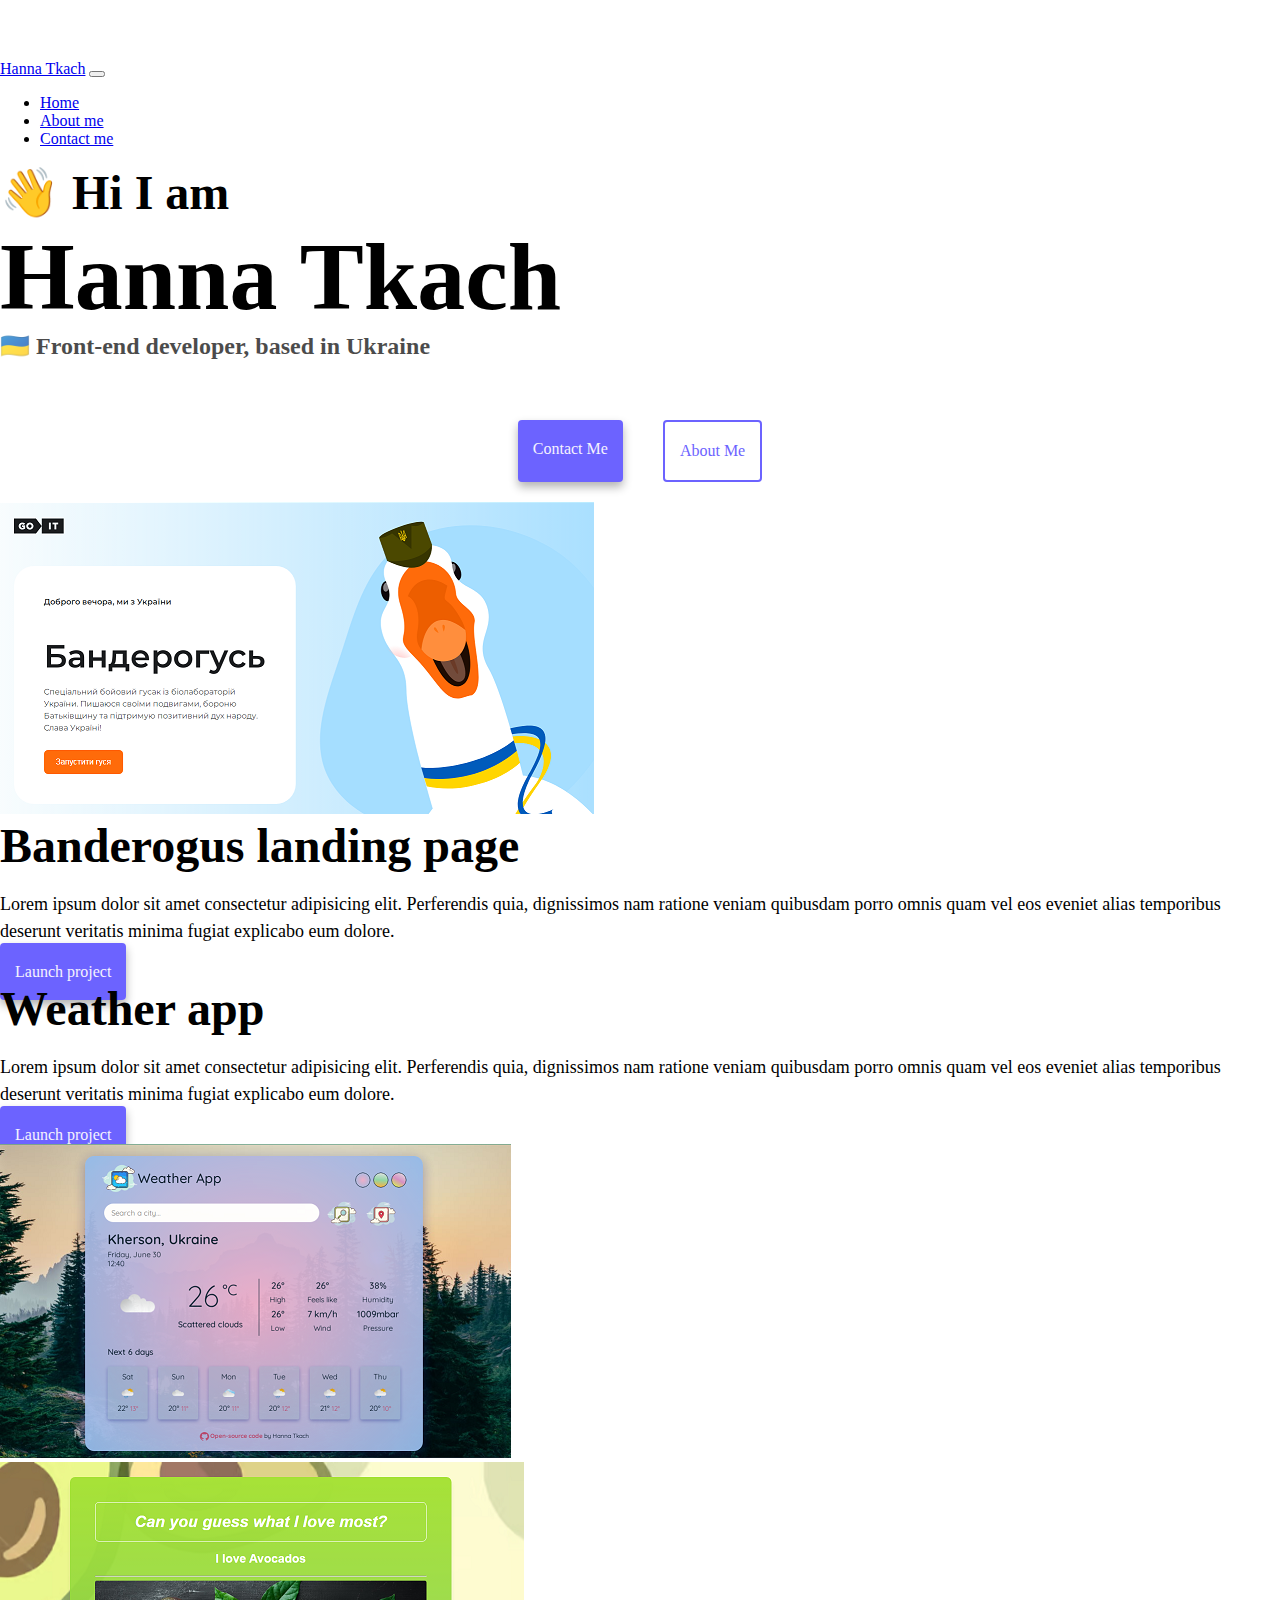
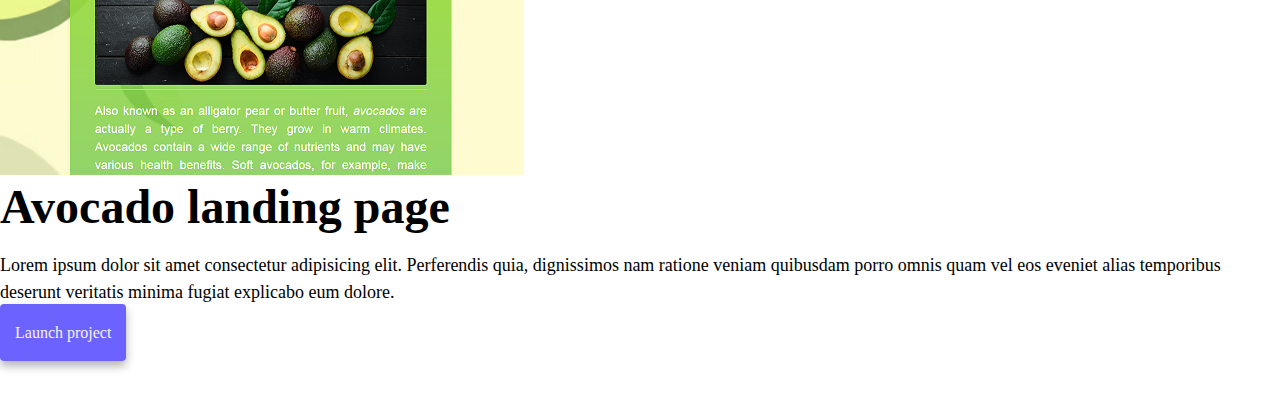
<file: index.html>
<!DOCTYPE html>
<html lang="en">
  <head>
    <meta charset="UTF-8" />
    <meta http-equiv="X-UA-Compatible" content="IE=edge" />
    <meta
      name="description"
      content="Let me introduce myself as a Front-end developer and show my first projects."
    />
    <meta name="viewport" content="width=device-width, initial-scale=1.0" />
    <title>Hanna Tkach - a Front-end developer, based in Ukraine</title>
    <link
      href="https://cdn.jsdelivr.net/npm/bootstrap@5.3.0/dist/css/bootstrap.min.css"
      rel="stylesheet"
      integrity="sha384-9ndCyUaIbzAi2FUVXJi0CjmCapSmO7SnpJef0486qhLnuZ2cdeRhO02iuK6FUUVM"
      crossorigin="anonymous"
    />
    <link rel="stylesheet" href="/css/style.css" />
    <script
      src="https://cdn.jsdelivr.net/npm/bootstrap@5.3.0/dist/js/bootstrap.bundle.min.js"
      integrity="sha384-geWF76RCwLtnZ8qwWowPQNguL3RmwHVBC9FhGdlKrxdiJJigb/j/68SIy3Te4Bkz"
      crossorigin="anonymous"
    ></script>
  </head>
  <body>
    <nav class="navbar navbar-expand-lg navbar-light bg-light fixed-top">
      <div class="container-fluid">
        <a class="navbar-brand" href="/index.html" title="Hello! It's me!"
          >Hanna Tkach</a
        >
        <button
          class="navbar-toggler"
          type="button"
          data-bs-toggle="collapse"
          data-bs-target="#navbarNav"
          aria-controls="navbarNav"
          aria-expanded="false"
          aria-label="Toggle navigation"
        >
          <span class="navbar-toggler-icon"></span>
        </button>
        <div class="collapse navbar-collapse" id="navbarNav">
          <ul class="navbar-nav">
            <li class="nav-item">
              <a
                class="nav-link active"
                aria-current="page"
                href="index.html"
                title="Back to homepage"
                >Home</a
              >
            </li>
            <li class="nav-item">
              <a class="nav-link" href="/about.html" title="About me"
                >About me</a
              >
            </li>
            <li class="nav-item">
              <a class="nav-link" href="/about.html" title="Contact me"
                >Contact me</a
              >
            </li>
          </ul>
        </div>
      </div>
    </nav>
    <h2 class="text-center">👋 Hi I am</h2>
    <h1 class="text-center">Hanna Tkach</h1>
    <h3 class="text-center">🇺🇦 Front-end developer, based in Ukraine</h3>
    <div class="navigation-links mb-5">
      <a
        href="/about.html#contact"
        class="contact-link"
        title="Ask me a question"
        >Contact me</a
      >
      <a href="/about.html" class="about-link" title="Read more about me"
        >About me</a
      >
    </div>
    <div class="container">
      <div class="row">
        <div class="col-md-6">
          <img src="images/gus.png" class="img-fluid rounded" />
        </div>
        <div class="col-md-6">
          <h2 class="mb-3">Banderogus landing page</h2>
          <p>
            Lorem ipsum dolor sit amet consectetur adipisicing elit. Perferendis
            quia, dignissimos nam ratione veniam quibusdam porro omnis quam vel
            eos eveniet alias temporibus deserunt veritatis minima fugiat
            explicabo eum dolore.
          </p>
          <div class="mt-5">
            <a
              href="https://chic-sprinkles-f982bc.netlify.app/"
              target="_blank"
              class="project-link"
              title="Watch this project"
              >Launch project</a
            >
          </div>
        </div>
      </div>
      <div class="row mt-5">
        <div class="col-md-6">
          <h2 class="mb-3">Weather app</h2>
          <p>
            Lorem ipsum dolor sit amet consectetur adipisicing elit. Perferendis
            quia, dignissimos nam ratione veniam quibusdam porro omnis quam vel
            eos eveniet alias temporibus deserunt veritatis minima fugiat
            explicabo eum dolore.
          </p>
          <div class="mb-5 mt-5">
            <a
              href="https://fairy-weather-app.netlify.app/"
              target="_blank"
              class="project-link"
              title="Watch this project"
              >Launch project</a
            >
          </div>
        </div>
        <div class="col-md-6">
          <img src="images/weather.png" class="img-fluid rounded" />
        </div>
      </div>
      <div class="row mt-5">
        <div class="col-md-6">
          <img src="images/avocado.png" class="img-fluid rounded" />
        </div>
        <div class="col-md-6">
          <h2 class="mb-3">Avocado landing page</h2>
          <p>
            Lorem ipsum dolor sit amet consectetur adipisicing elit. Perferendis
            quia, dignissimos nam ratione veniam quibusdam porro omnis quam vel
            eos eveniet alias temporibus deserunt veritatis minima fugiat
            explicabo eum dolore.
          </p>
          <div class="mt-5">
            <a
              href="https://avocado-landing-page.netlify.app/"
              target="_blank"
              class="project-link"
              title="Watch this project"
              >Launch project</a
            >
          </div>
        </div>
      </div>
    </div>
  </body>
</html>
</file>
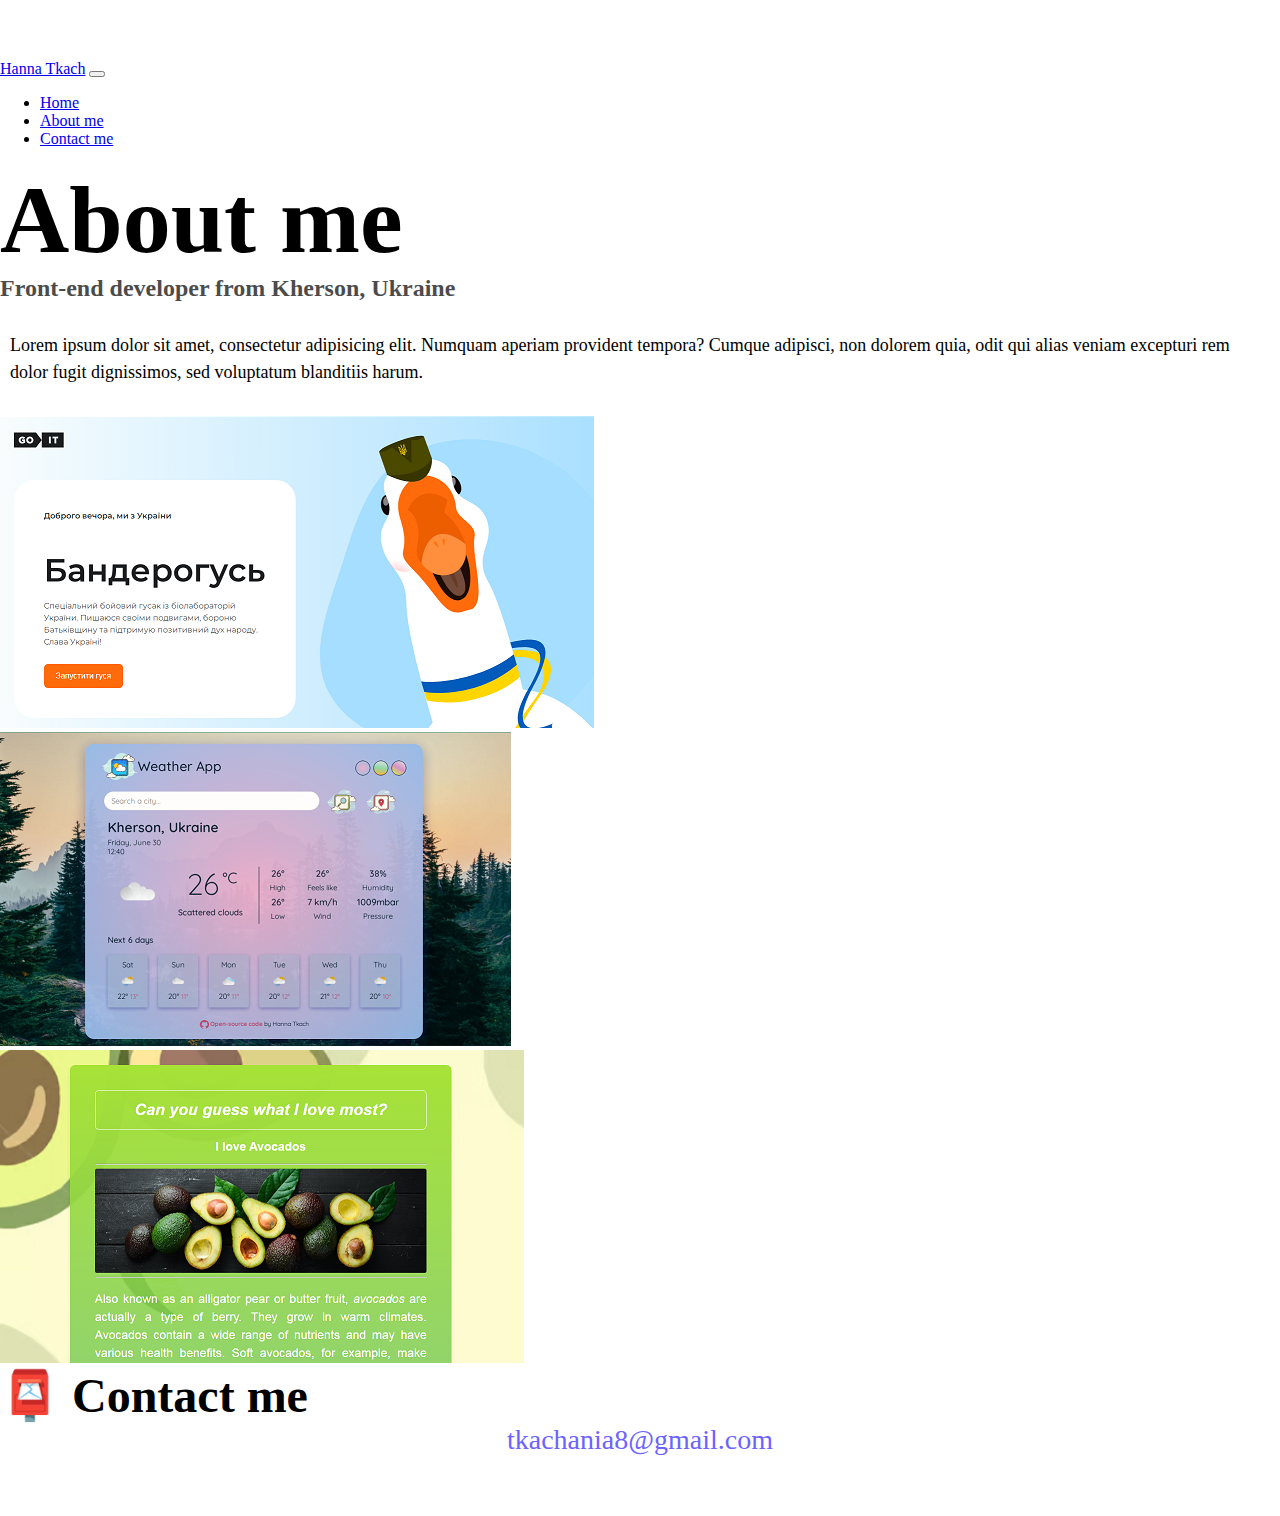
<file: about.html>
<!DOCTYPE html>
<html lang="en">
  <head>
    <meta charset="UTF-8" />
    <meta http-equiv="X-UA-Compatible" content="IE=edge" />
    <meta
      name="description"
      content="Read the information about me and contact me if you need."
    />
    <meta name="viewport" content="width=device-width, initial-scale=1.0" />
    <link
      href="https://cdn.jsdelivr.net/npm/bootstrap@5.3.0/dist/css/bootstrap.min.css"
      rel="stylesheet"
      integrity="sha384-9ndCyUaIbzAi2FUVXJi0CjmCapSmO7SnpJef0486qhLnuZ2cdeRhO02iuK6FUUVM"
      crossorigin="anonymous"
    />
    <link rel="stylesheet" href="/css/style.css" />
    <script
      src="https://cdn.jsdelivr.net/npm/bootstrap@5.3.0/dist/js/bootstrap.bundle.min.js"
      integrity="sha384-geWF76RCwLtnZ8qwWowPQNguL3RmwHVBC9FhGdlKrxdiJJigb/j/68SIy3Te4Bkz"
      crossorigin="anonymous"
    ></script>
    <title>About Hanna Tkach as a Front-end developer</title>
  </head>
  <body>
    <nav class="navbar navbar-expand-lg navbar-light bg-light fixed-top">
      <div class="container-fluid">
        <a class="navbar-brand" href="/index.html" title="Hello! It's me!"
          >Hanna Tkach</a
        >
        <button
          class="navbar-toggler"
          type="button"
          data-bs-toggle="collapse"
          data-bs-target="#navbarNav"
          aria-controls="navbarNav"
          aria-expanded="false"
          aria-label="Toggle navigation"
        >
          <span class="navbar-toggler-icon"></span>
        </button>
        <div class="collapse navbar-collapse" id="navbarNav">
          <ul class="navbar-nav">
            <li class="nav-item">
              <a
                class="nav-link active"
                aria-current="page"
                href="index.html"
                title="Back to homepage"
                >Home</a
              >
            </li>
            <li class="nav-item">
              <a class="nav-link" href="/about.html" title="About me"
                >About me</a
              >
            </li>
            <li class="nav-item">
              <a class="nav-link" href="/about.html#contact" title="Contact me"
                >Contact me</a
              >
            </li>
          </ul>
        </div>
      </div>
    </nav>
    <h1 class="text-center">About me</h1>
    <h3 class="text-center">Front-end developer from Kherson, Ukraine</h3>
    <div class="about-paragraphs text-center">
      <p>
        Lorem ipsum dolor sit amet, consectetur adipisicing elit. Numquam
        aperiam provident tempora? Cumque adipisci, non dolorem quia, odit qui
        alias veniam excepturi rem dolor fugit dignissimos, sed voluptatum
        blanditiis harum.
      </p>
    </div>
    <div class="container">
      <div class="row">
        <div class="col-sm-4">
          <img
            src="images/gus.png"
            alt="Yoga"
            class="img-fluid p-2 shadow rounded"
          />
        </div>
        <div class="col-sm-4">
          <img
            src="images/weather.png"
            alt="Weather"
            class="img-fluid p-2 shadow rounded"
          />
        </div>
        <div class="col-sm-4">
          <img
            src="images/avocado.png"
            alt="Avocado"
            class="img-fluid p-2 shadow rounded"
          />
        </div>
      </div>
    </div>
    <div id="contact" class="mt-5">
      <h2 class="text-center">📮 Contact me</h2>
      <a
        href="mailto:tkachania8@gmail.com"
        class="email-link"
        title="Send me a message"
        >tkachania8@gmail.com</a
      >
    </div>
  </body>
</html>
</file>
<file: css/style.css>
:root {
    --primary-color: #6c63ff;
    --secondary-color: #f5f2fe;
    --box-shadow: 0 5px 10px rgba(0, 0, 0, 0.3);
}

body {
    margin: 60px auto;
}

h1,
h2,
h3 {
    margin: 0;
}

h1 {
    font-size: 96px;
}

h2 {
    font-size: 48px;
}

h3 {
    font-size: 24px;
    opacity: 0.7;
}

p {
    font-size: 18px;
    line-height: 1.5;
}

.navigation-links {
    display: flex;
    margin-top: 40px;
    justify-content: center;
}

.navigation-links a {
    margin: 20px;
    border-radius: 4px;
    padding: 20px 15px;
    text-decoration: none;
    text-transform: capitalize;
}

.contact-link {
    background-color: var(--primary-color);
    box-shadow: var(--box-shadow);
    color: var(--secondary-color);
}

.contact-link:hover {
    background-color: var(--secondary-color);
    color: var(--primary-color);
    border: 2px solid var(--primary-color);
}

.about-link {
    color: var(--primary-color);
    border: 2px solid var(--primary-color);
}

.about-link:hover {
    background-color: var(--primary-color);
    color: var(--secondary-color);
}

.about-paragraphs {
    margin: 30px 0;
}

.about-paragraphs p {
    margin: 10px;
}

.email-link {
    display: flex;
    justify-content: center;
    color: var(--primary-color);
    font-size: 28px;
    text-decoration: none;
}

.email-link:hover {
    text-decoration: underline;
}

.project-link {
    border-radius: 4px;
    padding: 20px 15px;
    text-decoration: none;
    background-color: var(--primary-color);
    box-shadow: var(--box-shadow);
    color: var(--secondary-color);
}

.project-link:hover {
    background-color: var(--secondary-color);
    color: var(--primary-color);
    border: 2px solid var(--primary-color);
}
</file>
